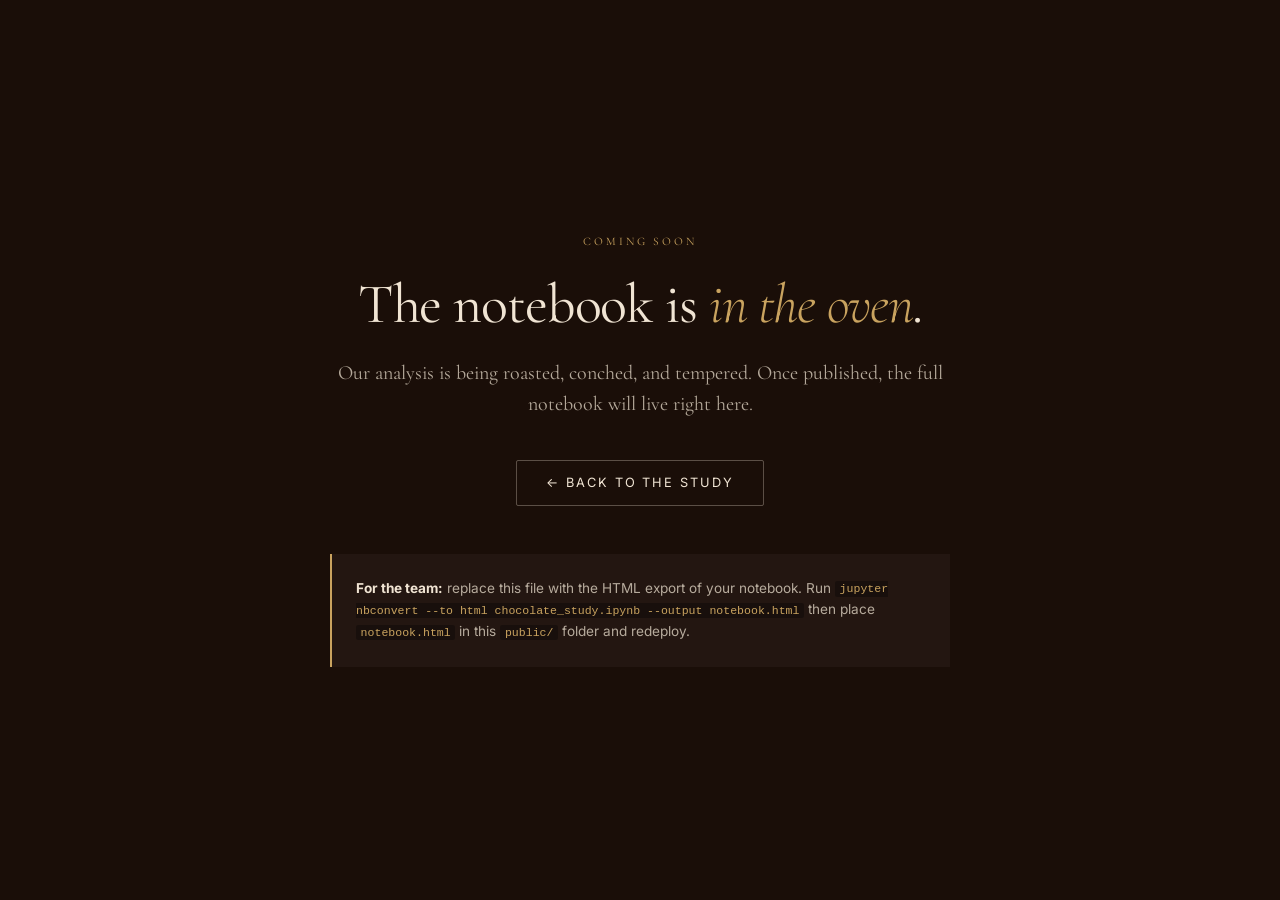
<file: public/notebook.html>
<!DOCTYPE html>
<html lang="en">
<head>
<meta charset="UTF-8" />
<meta name="viewport" content="width=device-width, initial-scale=1.0" />
<title>The Notebook — The Chocolate Study</title>
<link rel="preconnect" href="https://fonts.googleapis.com" />
<link rel="preconnect" href="https://fonts.gstatic.com" crossorigin />
<link href="https://fonts.googleapis.com/css2?family=Cormorant+Garamond:ital,wght@0,400;0,500;1,400&family=Inter:wght@300;400;500&display=swap" rel="stylesheet" />
<style>
  :root {
    --cocoa-deep: #1a0e08;
    --cream: #f0e4d3;
    --gold: #c9a35f;
    --ink-soft: rgba(240, 228, 211, 0.72);
  }
  * { box-sizing: border-box; margin: 0; padding: 0; }
  body {
    font-family: 'Inter', sans-serif;
    background: var(--cocoa-deep);
    color: var(--cream);
    min-height: 100vh;
    display: flex;
    align-items: center;
    justify-content: center;
    padding: 2rem;
  }
  .wrap {
    max-width: 620px;
    text-align: center;
  }
  .label {
    font-size: 0.72rem;
    letter-spacing: 0.25em;
    text-transform: uppercase;
    color: var(--gold);
    margin-bottom: 1.5rem;
  }
  h1 {
    font-family: 'Cormorant Garamond', serif;
    font-weight: 400;
    font-size: 3.5rem;
    line-height: 1.05;
    margin-bottom: 1.5rem;
    letter-spacing: -0.02em;
  }
  h1 em {
    color: var(--gold);
    font-weight: 300;
  }
  p {
    font-family: 'Cormorant Garamond', serif;
    font-size: 1.25rem;
    color: var(--ink-soft);
    line-height: 1.55;
    margin-bottom: 2.5rem;
  }
  .back {
    display: inline-flex;
    align-items: center;
    gap: 0.6rem;
    padding: 0.9rem 1.8rem;
    background: transparent;
    color: var(--cream);
    border: 1px solid rgba(240, 228, 211, 0.3);
    text-decoration: none;
    font-size: 0.8rem;
    letter-spacing: 0.15em;
    text-transform: uppercase;
    border-radius: 2px;
    transition: all 0.3s ease;
  }
  .back:hover {
    border-color: var(--gold);
    color: var(--gold);
  }
  .note {
    margin-top: 3rem;
    padding: 1.5rem;
    background: rgba(240, 228, 211, 0.04);
    border-left: 2px solid var(--gold);
    text-align: left;
    font-family: 'Inter', sans-serif;
    font-size: 0.85rem;
    line-height: 1.6;
    color: var(--ink-soft);
  }
  .note strong { color: var(--cream); }
  code {
    font-family: 'Courier New', monospace;
    background: rgba(0,0,0,0.3);
    padding: 0.1em 0.4em;
    border-radius: 2px;
    color: var(--gold);
    font-size: 0.85em;
  }
</style>
</head>
<body>
  <div class="wrap">
    <p class="label">Coming Soon</p>
    <h1>The notebook is <em>in the oven</em>.</h1>
    <p>
      Our analysis is being roasted, conched, and tempered.
      Once published, the full notebook will live right here.
    </p>
    <a href="index.html" class="back">← Back to the study</a>

    <div class="note">
      <strong>For the team:</strong> replace this file with the HTML export of your notebook.
      Run <code>jupyter nbconvert --to html chocolate_study.ipynb --output notebook.html</code>
      then place <code>notebook.html</code> in this <code>public/</code> folder and redeploy.
    </div>
  </div>
</body>
</html>
</file>
